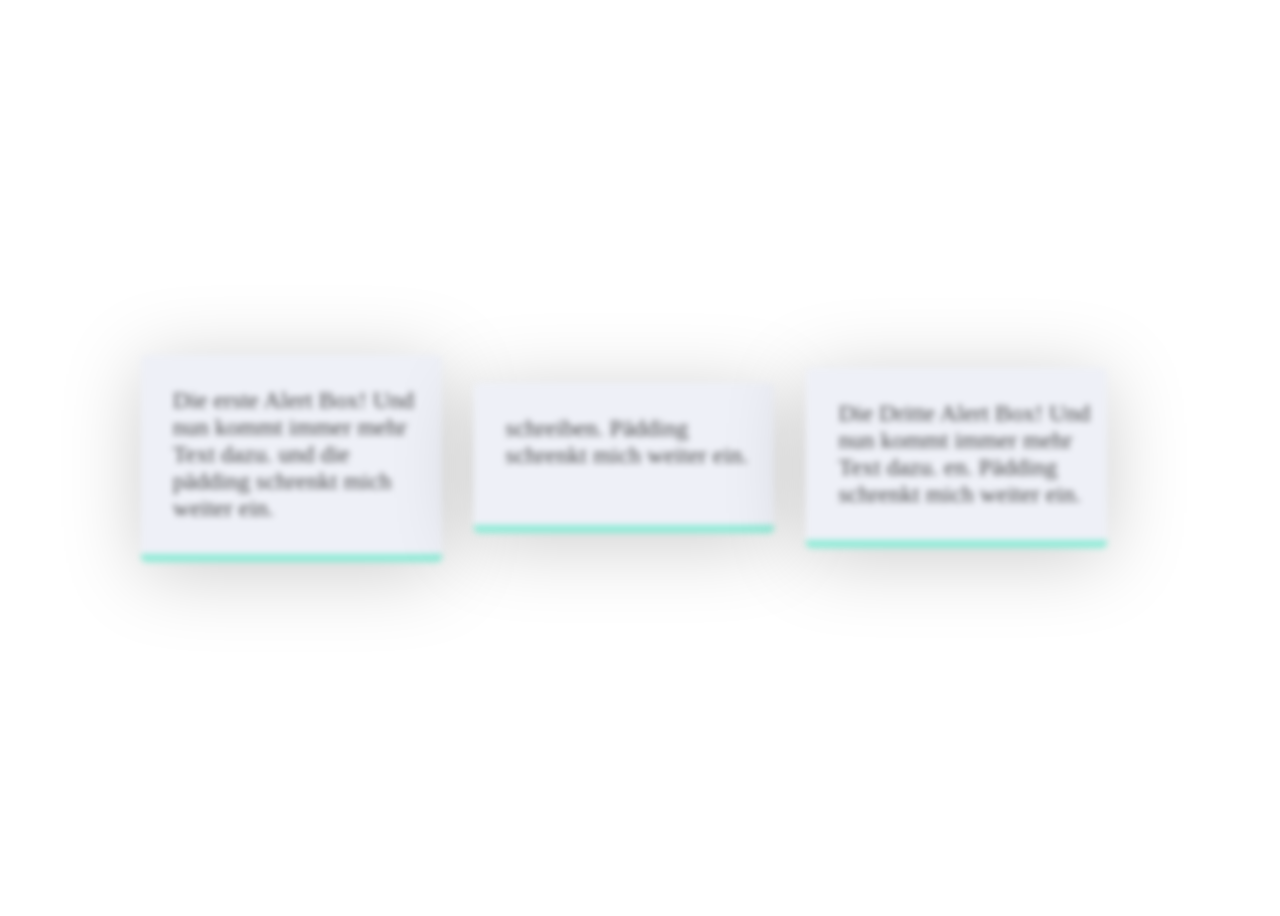
<file: index.html>
<!DOCTYPE html>
<html lang="de">
<head>
  <meta charset="UTF-8">
  <meta http-equiv="X-UA-Compatible" content="IE=edge">
  <meta name="viewport" content="width=device-width, initial-scale=1.0">
  <title>Box</title>
  
  <style>

    body {
      min-height: 100vh;
      display: flex;
      justify-content: center;
      align-items: center;
    }

    .alertbox {
      width: 20%;
      min-height: 126px;
      background-color: rgb(238, 240, 247);
      border-radius: 5px;
      border-bottom: 8px solid rgb(143, 235, 215);
      padding: .5rem 1rem .5rem 2rem;
      box-shadow: 0px 10px 80px rgba(0, 0, 0, 0.205);
      filter: blur(3px);
      transition: all .25s ease-out;
      margin-right: 2rem;
    }

    .alertbox:hover {
      background-color: rgb(238, 240, 247);
      border-bottom: 8px solid rgb(143, 235, 215);
      box-shadow: 0px 10px 80px rgba(0, 0, 0, 0.356);
      transform: scale(1.1);
      filter: blur(0px);
    }
    
    .content {
      font-size: 1.5rem;
      color: rgb(69, 69, 70);
    }

    .start {
      background-color: rgb(238, 240, 247);
      border-left: 8px solid rgb(104, 170, 156);
      box-shadow: 0px 10px 80px rgba(0, 0, 0, 0.356);
      transform: scale(1.1);
      filter: blur(0px);
    }

  </style>
</head>
<body>


  <div class="alertbox">
    <p class="content ">Die erste Alert Box! Und nun kommt immer mehr Text dazu. und die pädding schrenkt mich weiter ein.</p>
  </div>
  <div class="alertbox">
    <p class="content">schreiben. Pädding schrenkt mich weiter ein.</p>
  </div>
  <div class="alertbox">
    <p class="content">Die Dritte Alert Box! Und nun kommt immer mehr Text dazu. en. Pädding schrenkt mich weiter ein.</p>
  </div>
  
</body>
</html>
</file>
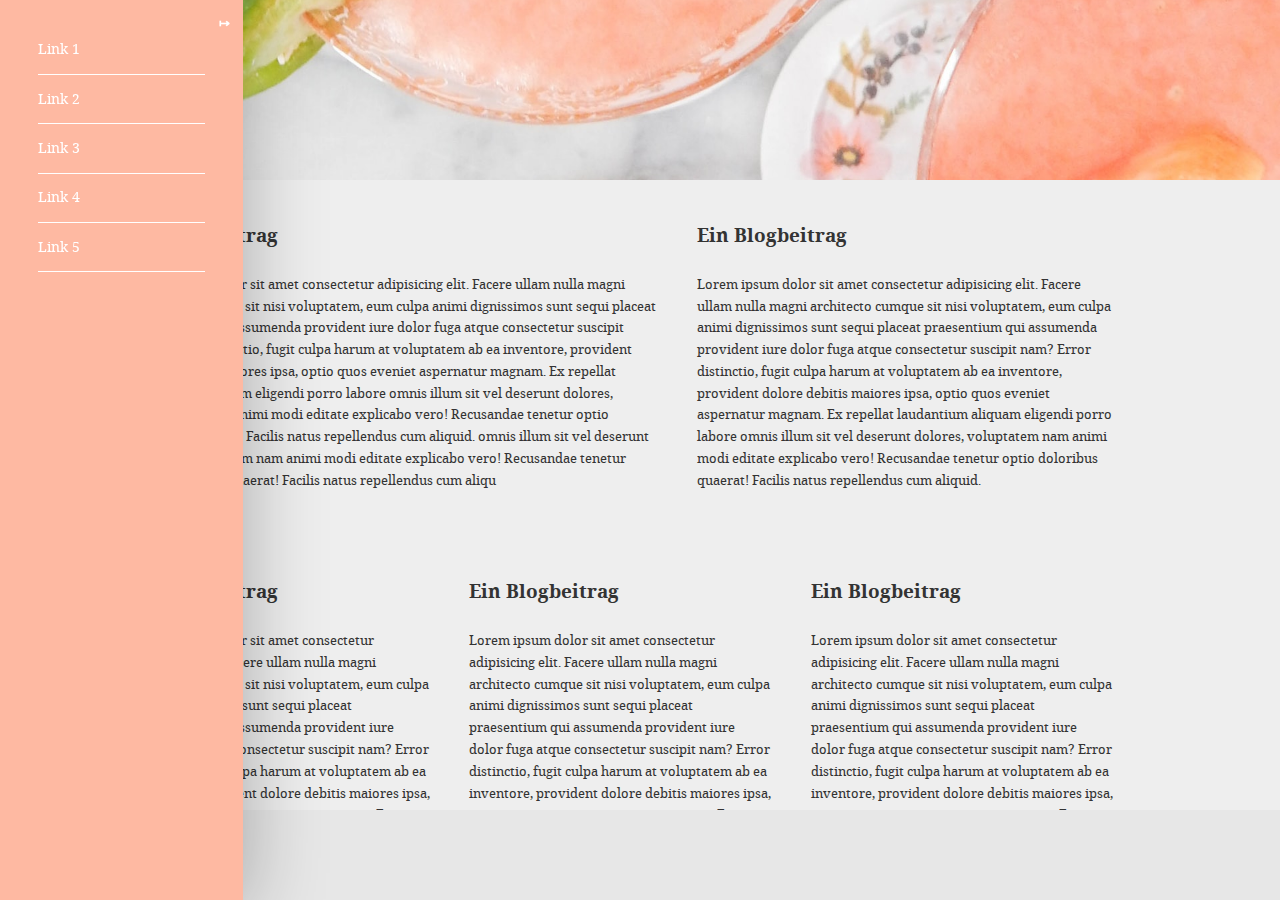
<file: layout-dynamisch.html>
<!DOCTYPE html>
<html lang="de">
<head>
  <meta charset="UTF-8">
  <meta http-equiv="X-UA-Compatible" content="IE=edge">
  <meta name="viewport" content="width=device-width, initial-scale=1.0">
  <title>Dynamisches Layout mit VW und VH</title>

  <link rel="stylesheet" href="style.css">
</head>
<body>

  <nav id="main__nav">
    <div id="open">&#8614;</div>
    <ul>
      <li><a href="#">Link 1</a></li>
      <li><a href="#">Link 2</a></li>
      <li><a href="#">Link 3</a></li>
      <li><a href="#">Link 4</a></li>
      <li><a href="#">Link 5</a></li>
    </ul>
  </nav>

  <header class="content-box">
    
  </header>

  <main class="content-box">
    
    <div class="container">
      <div class="col">
        <h2>Ein Blogbeitrag</h2>

        <p>Lorem ipsum dolor sit amet consectetur adipisicing elit. Facere ullam nulla magni architecto cumque sit nisi voluptatem, eum culpa animi dignissimos sunt sequi placeat praesentium qui assumenda provident iure dolor fuga atque consectetur suscipit nam? Error distinctio, fugit culpa harum at voluptatem ab ea inventore, provident dolore debitis maiores ipsa, optio quos eveniet aspernatur magnam. Ex repellat laudantium aliquam eligendi porro labore omnis illum sit vel deserunt dolores, voluptatem nam animi modi editate explicabo vero! Recusandae tenetur optio doloribus quaerat! Facilis natus repellendus cum aliquid.
          omnis illum sit vel deserunt dolores, voluptatem nam animi modi editate explicabo vero! Recusandae tenetur optio doloribus quaerat! Facilis natus repellendus cum aliqu
        </p>
      </div>
      
      <div class="col">
        <h2>Ein Blogbeitrag</h2>

        <p>Lorem ipsum dolor sit amet consectetur adipisicing elit. Facere ullam nulla magni architecto cumque sit nisi voluptatem, eum culpa animi dignissimos sunt sequi placeat praesentium qui assumenda provident iure dolor fuga atque consectetur suscipit nam? Error distinctio, fugit culpa harum at voluptatem ab ea inventore, provident dolore debitis maiores ipsa, optio quos eveniet aspernatur magnam. Ex repellat laudantium aliquam eligendi porro labore omnis illum sit vel deserunt dolores, voluptatem nam animi modi editate explicabo vero! Recusandae tenetur optio doloribus quaerat! Facilis natus repellendus cum aliquid.</p>
      </div>
  </div>
  
    <div class="container">
      <div class="col">
        <h2>Ein Blogbeitrag</h2>

        <p>Lorem ipsum dolor sit amet consectetur adipisicing elit. Facere ullam nulla magni architecto cumque sit nisi voluptatem, eum culpa animi dignissimos sunt sequi placeat praesentium qui assumenda provident iure dolor fuga atque consectetur suscipit nam? Error distinctio, fugit culpa harum at voluptatem ab ea inventore, provident dolore debitis maiores ipsa, optio quos eveniet aspernatur magnam. Ex repellat laudantium aliquam eligendi porro labore omnis illum sit vel deserunt dolores, voluptatem nam animi modi editate explicabo vero! Recusandae tenetur optio doloribus quaerat! Facilis natus repellendus cum aliquid.</p>
      </div>

      <div class="col">
        <h2>Ein Blogbeitrag</h2>

        <p>Lorem ipsum dolor sit amet consectetur adipisicing elit. Facere ullam nulla magni architecto cumque sit nisi voluptatem, eum culpa animi dignissimos sunt sequi placeat praesentium qui assumenda provident iure dolor fuga atque consectetur suscipit nam? Error distinctio, fugit culpa harum at voluptatem ab ea inventore, provident dolore debitis maiores ipsa, optio quos eveniet aspernatur magnam. Ex repellat laudantium aliquam eligendi porro labore omnis illum sit vel deserunt dolores, voluptatem nam animi modi editate explicabo vero! Recusandae tenetur optio doloribus quaerat! Facilis natus repellendus cum aliquid.</p>
      </div>

      <div class="col">
        <h2>Ein Blogbeitrag</h2>

        <p>Lorem ipsum dolor sit amet consectetur adipisicing elit. Facere ullam nulla magni architecto cumque sit nisi voluptatem, eum culpa animi dignissimos sunt sequi placeat praesentium qui assumenda provident iure dolor fuga atque consectetur suscipit nam? Error distinctio, fugit culpa harum at voluptatem ab ea inventore, provident dolore debitis maiores ipsa, optio quos eveniet aspernatur magnam. Ex repellat laudantium aliquam eligendi porro labore omnis illum sit vel deserunt dolores, voluptatem nam animi modi editate explicabo vero! Recusandae tenetur optio doloribus quaerat! Facilis natus repellendus cum aliquid.</p>
      </div>
  </div> 
  </main>

  <footer class="content-box">
    <p>&copy; ABCDEFG</p>
  </footer>


</body>
</html>
</file>
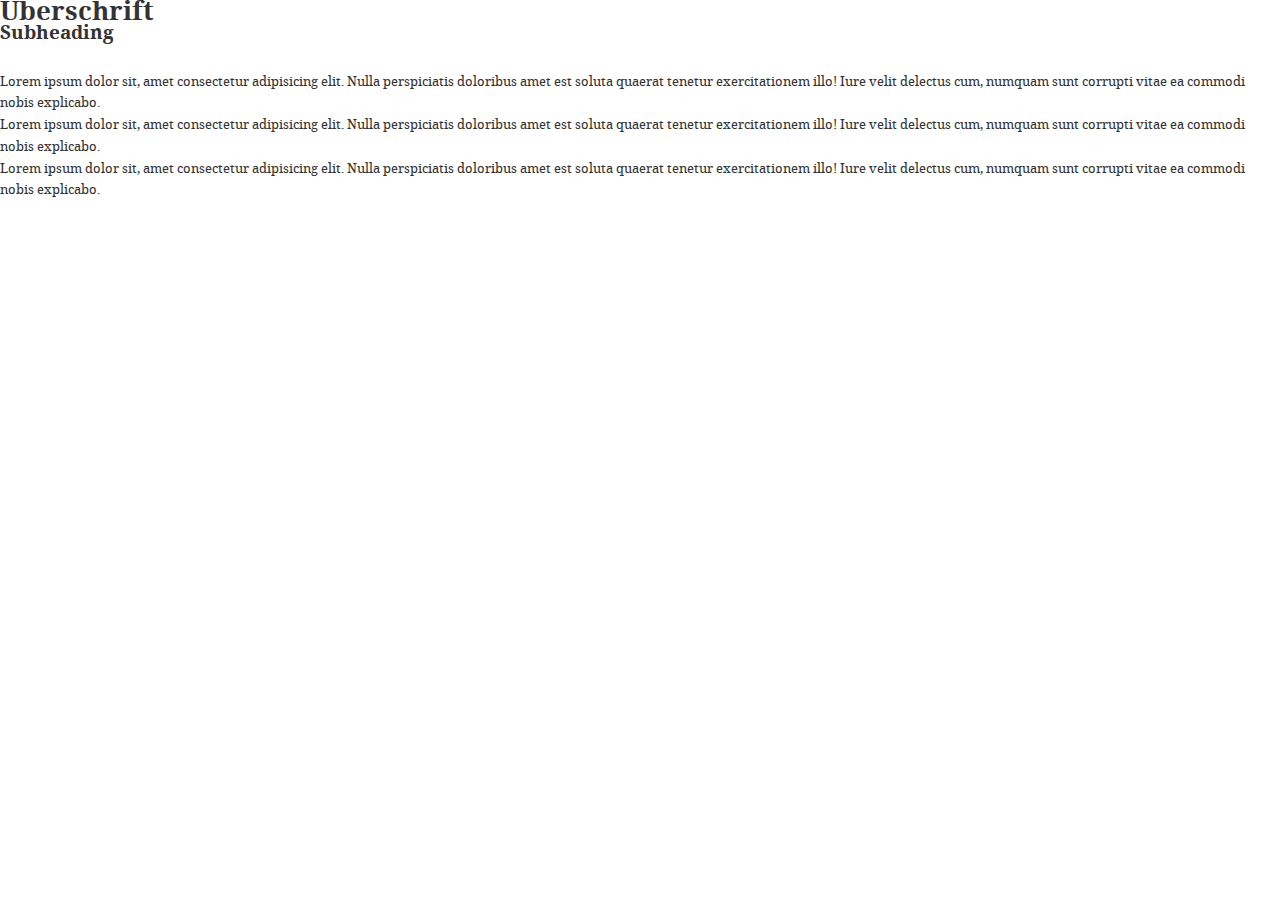
<file: webfonts.html>
<!DOCTYPE html>
<html lang="de">
<head>
  <meta charset="UTF-8">
  <meta http-equiv="X-UA-Compatible" content="IE=edge">
  <meta name="viewport" content="width=device-width, initial-scale=1.0">
  <title>Document</title>
  <link rel="stylesheet" href="style.css">
</head>
<body>

  <div>
    <h1>Überschrift</h1>
    <h2>Subheading</h2>
    <p>Lorem ipsum dolor sit, amet consectetur adipisicing elit. Nulla perspiciatis doloribus amet est soluta quaerat tenetur exercitationem illo! Iure velit delectus cum, numquam sunt corrupti vitae ea commodi nobis explicabo.</p> 
    <p>Lorem ipsum dolor sit, amet consectetur adipisicing elit. Nulla perspiciatis doloribus amet est soluta quaerat tenetur exercitationem illo! Iure velit delectus cum, numquam sunt corrupti vitae ea commodi nobis explicabo.</p> 
    <p>Lorem ipsum dolor sit, amet consectetur adipisicing elit. Nulla perspiciatis doloribus amet est soluta quaerat tenetur exercitationem illo! Iure velit delectus cum, numquam sunt corrupti vitae ea commodi nobis explicabo.</p> 
  </div>
  
</body>
</html>
</file>
<file: style.css>
@font-face {
  font-family: Notoserif;
  src: url(/fonts/notoserif-regular-webfont.woff2) format("woff2"),
      url(/fonts/notoserif-regular-webfont.woff) format("woff");

      font-weight: 400;
      font-style: normal;
}

@font-face {
  font-family: Notoserif;
  src: url(/fonts/notoserif-bold-webfont.woff2) format("woff2"),
      url(/fonts/notoserif-bold-webfont.woff) format("woff");

      font-weight: 700;
      font-style: normal;
}

* {
  margin: 0;
  padding: 0;
  box-sizing: border-box;
}

html {
  font-size: 100%;
  margin: auto;
}

body {
  font-family: Notoserif, Arial, Helvetica, sans-serif;
  font-weight: 400;
  font-size: 1vw; 
  line-height: 1.7vw; /* Einheiten können auch vergeben werden */
  color: #333;
}

::selection {
  background-color: #FEB9A2;
  color: white;
}

.content-box {
  padding: 5vh 10vw;
}
h2 {
  margin-bottom: 3vh;
}

.container {
  display: flex;
  margin-bottom: 10vh;
}


p {
  font-family: Notoserif, Arial, Helvetica, sans-serif;
  font-weight: normal;
}

#open {
  position: absolute;
  top: 1vw;
  right: 1vw;
  
  color: white;
  font-weight: bold;
}

#main__nav {
  background-color: #FEB9A2;
  color: white;
  height: 100vh;
  width: 19vw;
  position: absolute;
  margin-left: -16vw;
  box-shadow: 0 1vw 6vw rgba(0, 0, 0, 0.3);
  transition: margin .25s ease-out;
  padding: 3vw;
}

#main__nav:hover {
  margin-left: 0;
}

#main__nav ul {
  list-style-type: none;
}

#main__nav li {
  margin-bottom: 1vw;
  padding-bottom: 1vw;
  border-bottom: .1vw solid rgb(255, 255, 255);
}

#main__nav a {
  text-decoration: none;
  color: white;
  font-size: 1.1vw;
  transition: color .25s linear;
}

#main__nav a:hover {
  color: #737530;
}


header {
  background-image: url("/cocktail.jpg");
  background-repeat: no-repeat;
  background-size: cover;
  background-position: center center;
  box-shadow: 0 1vw 6vw rgba(0, 0, 0, 0.3);
  height: 20vh;
}

main {
  background-color: #eee;
  height: 70vh;
  overflow: auto; /* Browser überprüft welcher  Scrollbalken benötigt wird */

}

.col {
  margin-right: 3vw;
}

main > :last-child {
  margin-bottom: 5vh;
}

footer {
  background-color: #e7e7e7;
  /* #cbebb5 */
  height: 10vh;
}
</file>
